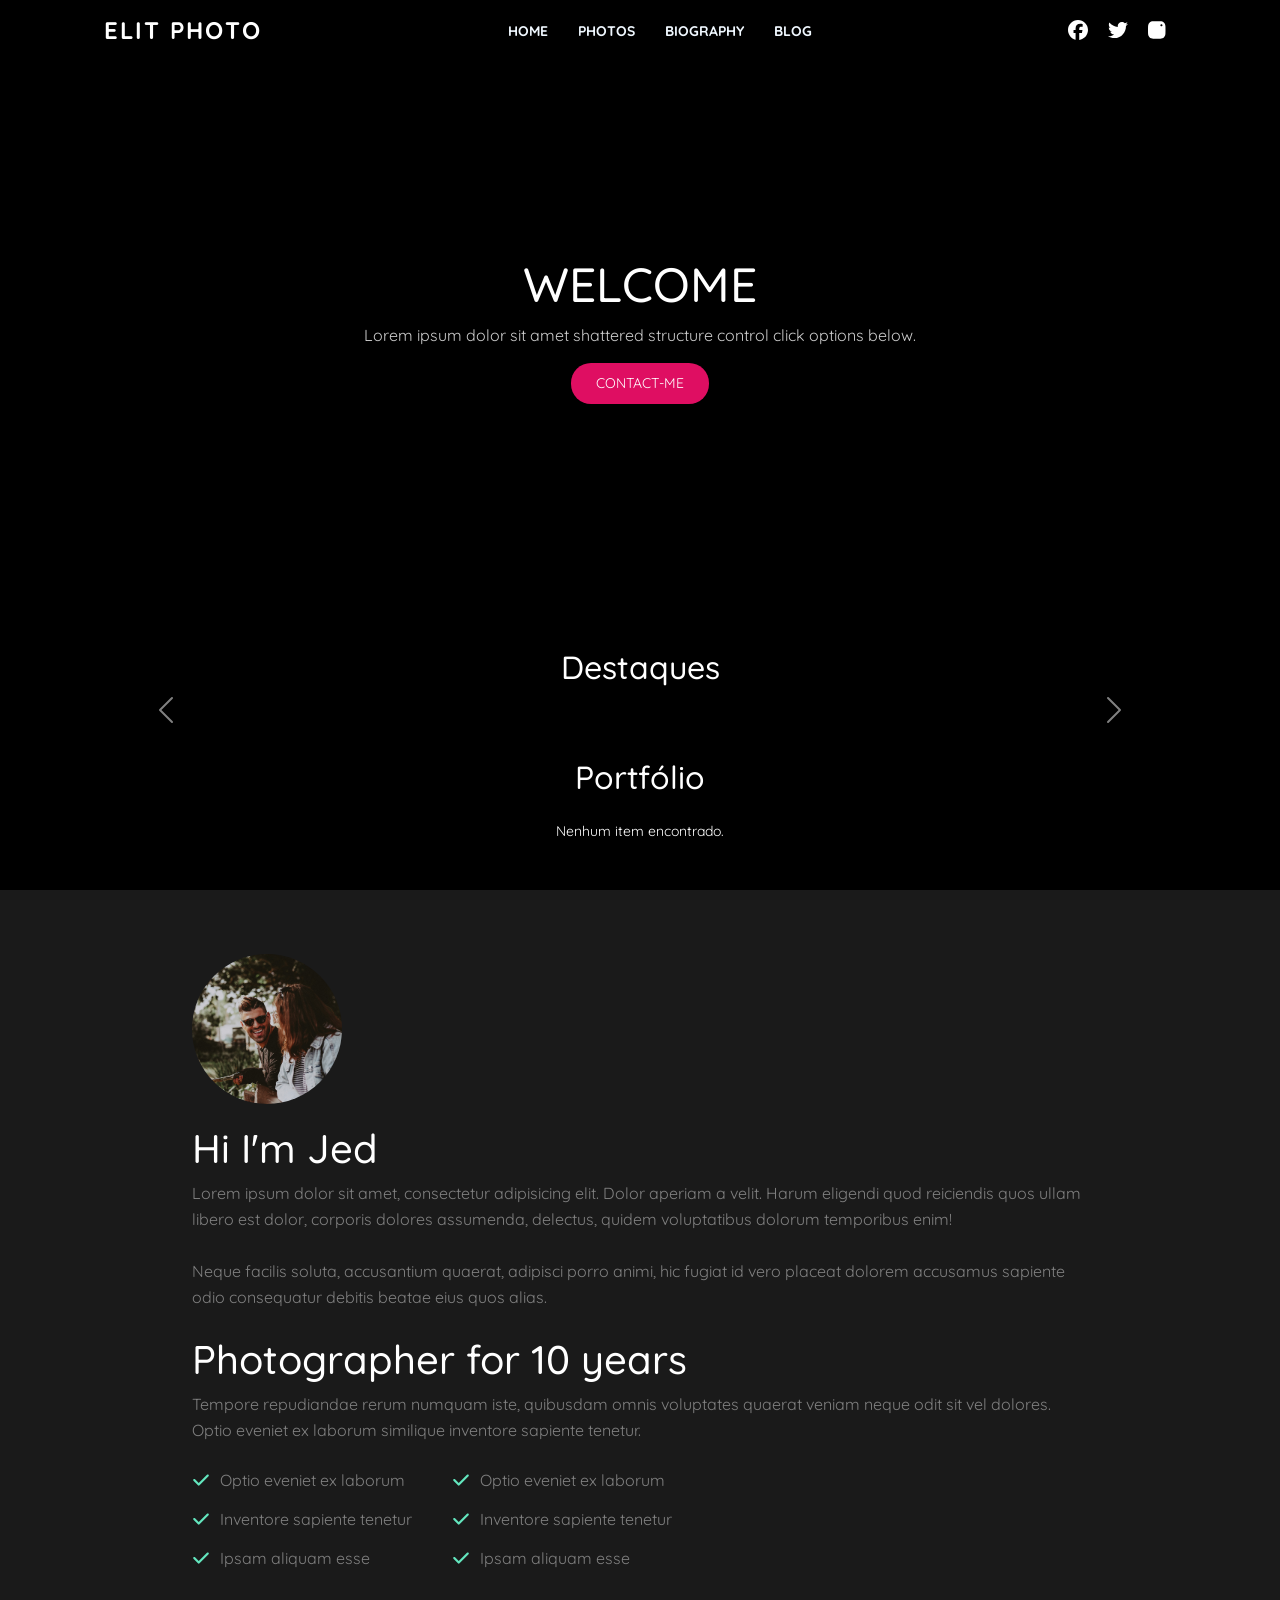
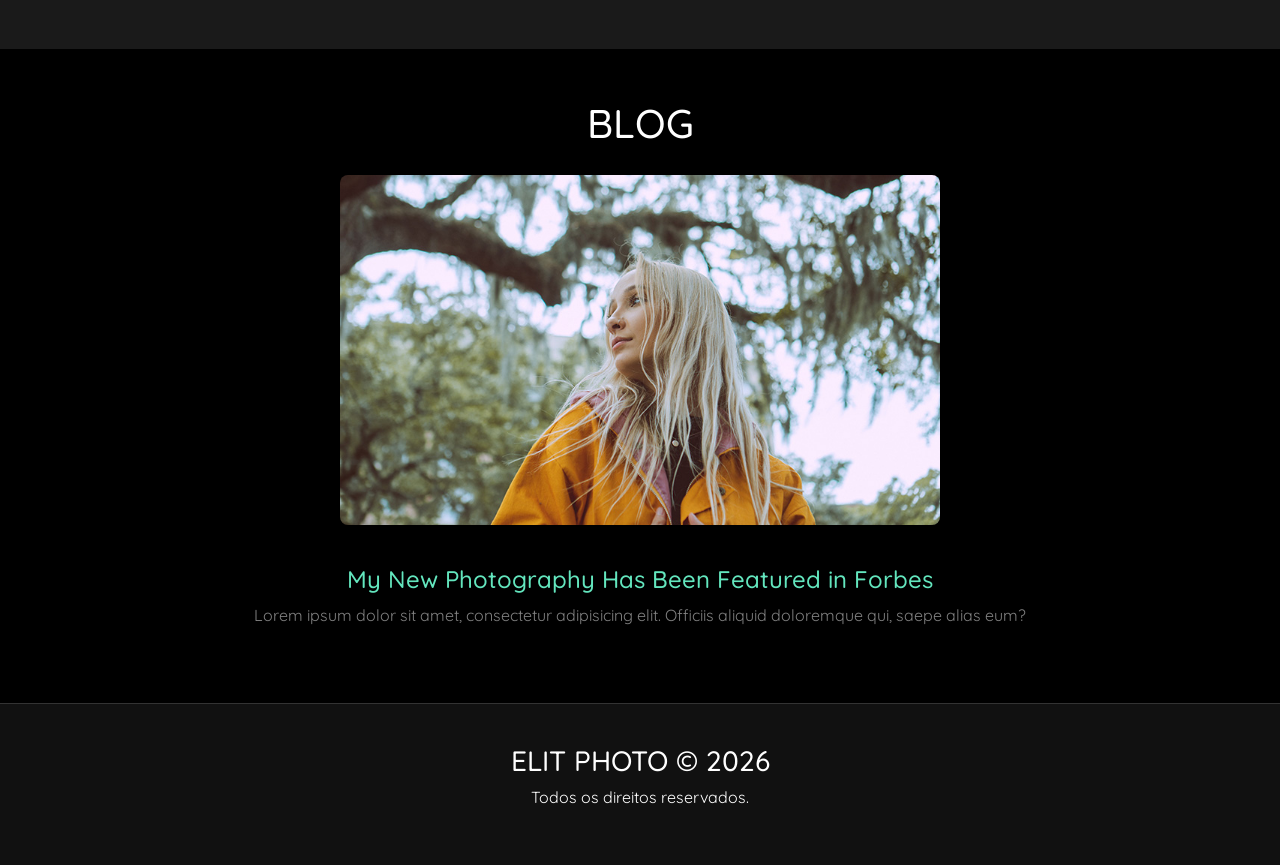
<file: index.html>
<!DOCTYPE html>
<html lang="pt-BR">

<head>
    <meta charset="UTF-8">
    <meta name="viewport" content="width=device-width, initial-scale=1.0">
    <title>ELIT PHOTO - Home</title>
    <link href="https://cdn.jsdelivr.net/npm/bootstrap@5.3.3/dist/css/bootstrap.min.css" rel="stylesheet">
    <link rel="stylesheet" href="site.css">
</head>

<body>
    <header>
        <div class="container">
            <div class="menu">
                <h4>ELIT PHOTO</h4>

                <ul class="menu-itens">
                    <li><a href="index.html">HOME</a></li>
                    <li><a href="#portfolio">PHOTOS</a></li>
                    <li><a href="#biografia">BIOGRAPHY</a></li>
                    <li><a href="#blog_top">BLOG</a></li>
                </ul>

                <div class="sociais-svg">
                    <svg xmlns="http://www.w3.org/2000/svg" viewBox="0 0 512 512">
                        <path fill="#ffffff" d="M512 256C512 114.6 397.4 0 256 0S0 114.6 0 256C0 376 82.7 476.8 194.2 504.5V334.2H141.4V256h52.8V222.3c0-87.1 39.4-127.5 125-127.5c16.2 0 44.2 3.2 55.7 6.4V172c-6-.6-16.5-1-29.6-1c-42 0-58.2 15.9-58.2 57.2V256h83.6l-14.4 78.2H287V510.1C413.8 494.8 512 386.9 512 256h0z" />
                    </svg>

                    <svg xmlns="http://www.w3.org/2000/svg" viewBox="0 0 512 512">
                        <path fill="#ffffff" d="M459.4 151.7c.3 4.5 .3 9.1 .3 13.6 0 138.7-105.6 298.6-298.6 298.6-59.5 0-114.7-17.2-161.1-47.1 8.4 1 16.6 1.3 25.3 1.3 49.1 0 94.2-16.6 130.3-44.8-46.1-1-84.8-31.2-98.1-72.8 6.5 1 13 1.6 19.8 1.6 9.4 0 18.8-1.3 27.6-3.6-48.1-9.7-84.1-52-84.1-103v-1.3c14 7.8 30.2 12.7 47.4 13.3-28.3-18.8-46.8-51-46.8-87.4 0-19.5 5.2-37.4 14.3-53 51.7 63.7 129.3 105.3 216.4 109.8-1.6-7.8-2.6-15.9-2.6-24 0-57.8 46.8-104.9 104.9-104.9 30.2 0 57.5 12.7 76.7 33.1 23.7-4.5 46.5-13.3 66.6-25.3-7.8 24.4-24.4 44.8-46.1 57.8 21.1-2.3 41.6-8.1 60.4-16.2-14.3 20.8-32.2 39.3-52.6 54.3z" />
                    </svg>

                    <svg xmlns="http://www.w3.org/2000/svg" viewBox="0 0 448 512">
                        <path fill="#ffffff" d="M224.1 141c-63.6 0-114.9 51.3-114.9 114.9s51.3 114.9 114.9 114.9S339 319.5 339 255.9 287.7 141 224.1 141zm0 189.6c-41.1 0-74.7-33.5-74.7-74.7s33.5-74.7 74.7-74.7 74.7 33.5 74.7 74.7-33.6 74.7-74.7 74.7zm146.4-194.3c0 14.9-12 26.8-26.8 26.8-14.9 0-26.8-12-26.8-26.8s12-26.8 26.8-26.8 26.8 12 26.8 26.8zm76.1 27.2c-1.7-35.9-9.9-67.7-36.2-93.9-26.2-26.2-58-34.4-93.9-36.2-37-2.1-147.9-2.1-184.9 0-35.8 1.7-67.6 9.9-93.9 36.1s-34.4 58-36.2 93.9c-2.1 37-2.1 147.9 0 184.9 1.7 35.9 9.9 67.7 36.2 93.9s58 34.4 93.9 36.2c37 2.1 147.9 2.1 184.9 0 35.9-1.7 67.7-9.9 93.9-36.2 26.2-26.2 34.4-58 36.2-93.9 2.1-37 2.1-147.8 0-184.8z" />
                    </svg>
                </div>
            </div>
        </div>
    </header>

    <main>
        <div id="welcome">
            <h1>welcome</h1>
            <p>Lorem ipsum dolor sit amet shattered structure control click options below.</p>
            <a href="#roda_pe" class="btncontato">Contact-me</a>
        </div>
        
        <div id="image"></div>

        <div class="container my-5">
            <h2 class="text-center mb-4 text-white">Destaques</h2>
            <div id="carrosselDestaques" class="carousel slide" data-bs-ride="carousel">
                <div class="carousel-inner" id="conteudo-carrossel">
                    </div>
                <button class="carousel-control-prev" type="button" data-bs-target="#carrosselDestaques" data-bs-slide="prev">
                    <span class="carousel-control-prev-icon"></span>
                </button>
                <button class="carousel-control-next" type="button" data-bs-target="#carrosselDestaques" data-bs-slide="next">
                    <span class="carousel-control-next-icon"></span>
                </button>
            </div>
        </div>

        <div id="portfolio" class="container my-5">
            <h2 class="text-center mb-4 text-white">Portfólio</h2>
            <div class="imagens row" id="grid-portfolio">
                </div>
        </div>

        <div id="biografia" class="biografia">
            <div id="jer">
                <img src="IMG_0009 (1).jpeg" alt="Jed" id="imagen4">
                <h1>Hi I'm Jed</h1>
                <p class="text6">Lorem ipsum dolor sit amet, consectetur adipisicing elit. Dolor aperiam a velit. Harum eligendi quod reiciendis quos ullam libero est dolor, corporis dolores assumenda, delectus, quidem voluptatibus dolorum temporibus enim! <br> <br>
                Neque facilis soluta, accusantium quaerat, adipisci porro animi, hic fugiat id vero placeat dolorem accusamus sapiente odio consequatur debitis beatae eius quos alias.</p>
                
                <h1>Photographer for 10 years</h1>
                <p class="text6">Tempore repudiandae rerum numquam iste, quibusdam omnis voluptates quaerat veniam neque odit sit vel dolores. Optio eveniet ex laborum similique inventore sapiente tenetur.</p>
            </div>

            <div class="listas">
                <div class="lista1">
                    <div>
                        <svg xmlns="http://www.w3.org/2000/svg" viewBox="0 0 448 512"><path fill="#63E6BE" d="M438.6 105.4c12.5 12.5 12.5 32.8 0 45.3l-256 256c-12.5 12.5-32.8 12.5-45.3 0l-128-128c-12.5-12.5-12.5-32.8 0-45.3s32.8-12.5 45.3 0L160 338.7 393.4 105.4c12.5-12.5 32.8-12.5 45.3 0z" /></svg>
                        <p class="item">Optio eveniet ex laborum</p>
                    </div>
                    <div>
                        <svg xmlns="http://www.w3.org/2000/svg" viewBox="0 0 448 512"><path fill="#63E6BE" d="M438.6 105.4c12.5 12.5 12.5 32.8 0 45.3l-256 256c-12.5 12.5-32.8 12.5-45.3 0l-128-128c-12.5-12.5-12.5-32.8 0-45.3s32.8-12.5 45.3 0L160 338.7 393.4 105.4c12.5-12.5 32.8-12.5 45.3 0z" /></svg>
                        <p class="item">Inventore sapiente tenetur</p>
                    </div>
                    <div>
                        <svg xmlns="http://www.w3.org/2000/svg" viewBox="0 0 448 512"><path fill="#63E6BE" d="M438.6 105.4c12.5 12.5 12.5 32.8 0 45.3l-256 256c-12.5 12.5-32.8 12.5-45.3 0l-128-128c-12.5-12.5-12.5-32.8 0-45.3s32.8-12.5 45.3 0L160 338.7 393.4 105.4c12.5-12.5 32.8-12.5 45.3 0z" /></svg>
                        <p class="item">Ipsam aliquam esse</p>
                    </div>
                </div>

                <div class="lista2">
                    <div>
                        <svg xmlns="http://www.w3.org/2000/svg" viewBox="0 0 448 512"><path fill="#63E6BE" d="M438.6 105.4c12.5 12.5 12.5 32.8 0 45.3l-256 256c-12.5 12.5-32.8 12.5-45.3 0l-128-128c-12.5-12.5-12.5-32.8 0-45.3s32.8-12.5 45.3 0L160 338.7 393.4 105.4c12.5-12.5 32.8-12.5 45.3 0z" /></svg>
                        <p class="item">Optio eveniet ex laborum</p>
                    </div>
                    <div>
                        <svg xmlns="http://www.w3.org/2000/svg" viewBox="0 0 448 512"><path fill="#63E6BE" d="M438.6 105.4c12.5 12.5 12.5 32.8 0 45.3l-256 256c-12.5 12.5-32.8 12.5-45.3 0l-128-128c-12.5-12.5-12.5-32.8 0-45.3s32.8-12.5 45.3 0L160 338.7 393.4 105.4c12.5-12.5 32.8-12.5 45.3 0z" /></svg>
                        <p class="item">Inventore sapiente tenetur</p>
                    </div>
                    <div>
                        <svg xmlns="http://www.w3.org/2000/svg" viewBox="0 0 448 512"><path fill="#63E6BE" d="M438.6 105.4c12.5 12.5 12.5 32.8 0 45.3l-256 256c-12.5 12.5-32.8 12.5-45.3 0l-128-128c-12.5-12.5-12.5-32.8 0-45.3s32.8-12.5 45.3 0L160 338.7 393.4 105.4c12.5-12.5 32.8-12.5 45.3 0z" /></svg>
                        <p class="item">Ipsam aliquam esse</p>
                    </div>
                </div>
            </div>
        </div>

        <div><h1 id="blog_top">BLOG</h1></div>
        <div class="text-center"><img src="IMG_0011.jpeg" class="img_baixa" alt="Blog"></div>
        
        <div class="blog">
            <div id="espaco_div">
                <div id="texto_menor">
                    <h1>My New Photography Has Been Featured in Forbes</h1>
                    <p class="text6">Lorem ipsum dolor sit amet, consectetur adipisicing elit. Officiis aliquid doloremque qui, saepe alias eum?</p>
                </div>
            </div>
        </div>

        <div id="roda_pe">
            <div class="text-center text-white">
                <h3>ELIT PHOTO © 2026</h3>
                <p>Todos os direitos reservados.</p>
            </div>
        </div>
    </main>

    <script src="https://cdn.jsdelivr.net/npm/bootstrap@5.3.3/dist/js/bootstrap.bundle.min.js"></script>
    <script src="app.js"></script>
</body>
</html>
</file>
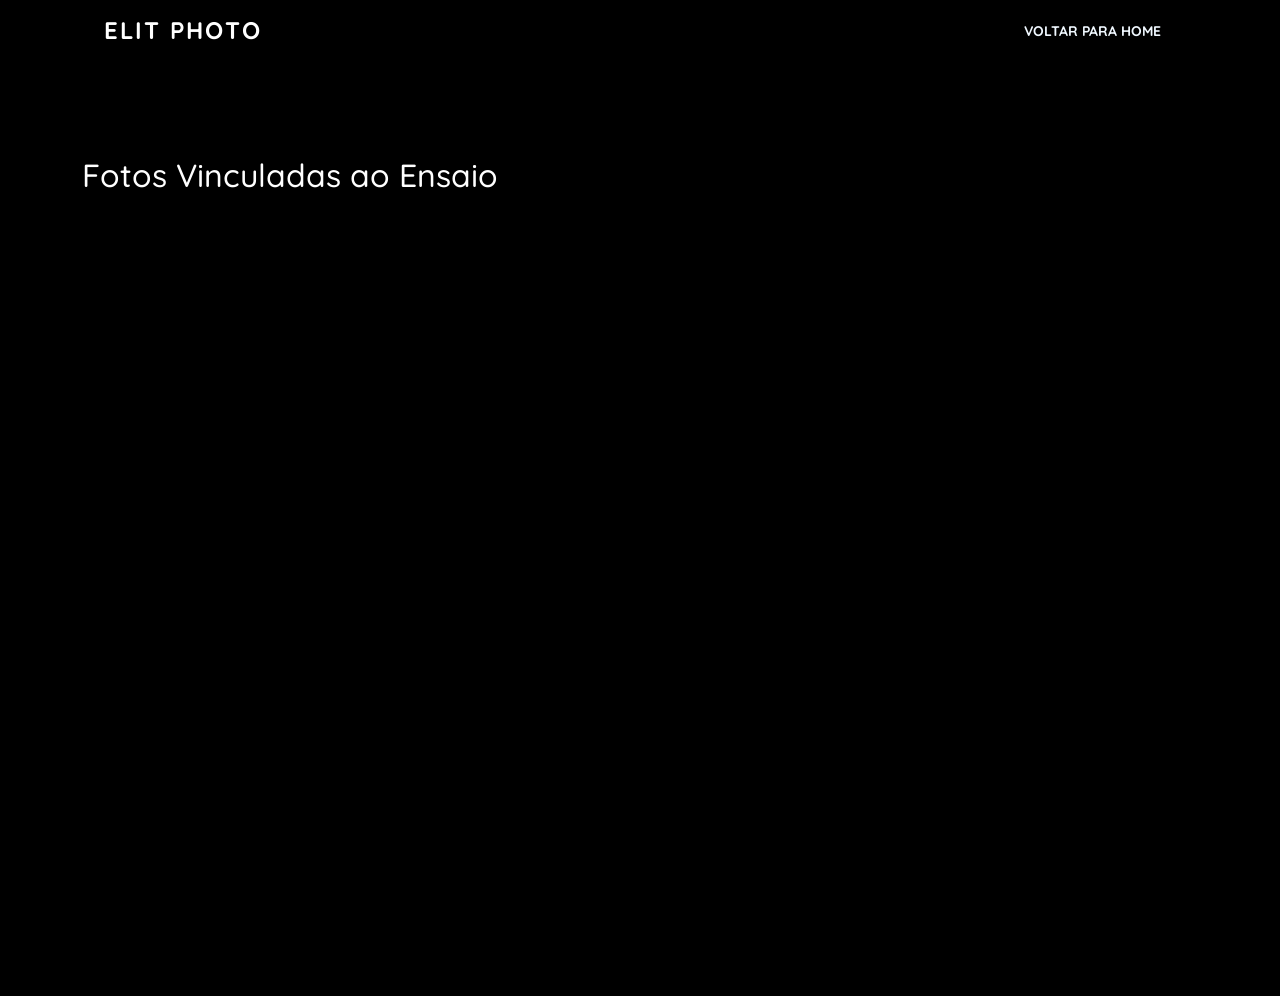
<file: index2.html>
<!DOCTYPE html>
<html lang="pt-BR">

<head>
    <meta charset="UTF-8">
    <meta name="viewport" content="width=device-width, initial-scale=1.0">
    <title>ELIT PHOTO - Detalhes do Trabalho</title>
    <link href="https://cdn.jsdelivr.net/npm/bootstrap@5.3.3/dist/css/bootstrap.min.css" rel="stylesheet">
    <link rel="stylesheet" href="site.css">
</head>

<body>
    <header>
        <div class="container">
            <div class="menu">
                <h4>ELIT PHOTO</h4>
                <ul class="menu-itens">
                    <li><a href="index.html">VOLTAR PARA HOME</a></li>
                </ul>
            </div>
        </div>
    </header>

    <main class="container my-5 text-white">
        <section id="bloco-info-geral" class="row mb-5">
            </section>

        <section id="bloco-fotos-vinculadas">
            <h2 class="mb-4">Fotos Vinculadas ao Ensaio</h2>
            <div class="row" id="grid-fotos-vinculadas">
                </div>
        </section>
    </main>

    <script src="https://cdn.jsdelivr.net/npm/bootstrap@5.3.3/dist/js/bootstrap.bundle.min.js"></script>
    <script src="app.js"></script>
</body>

</html>
</file>
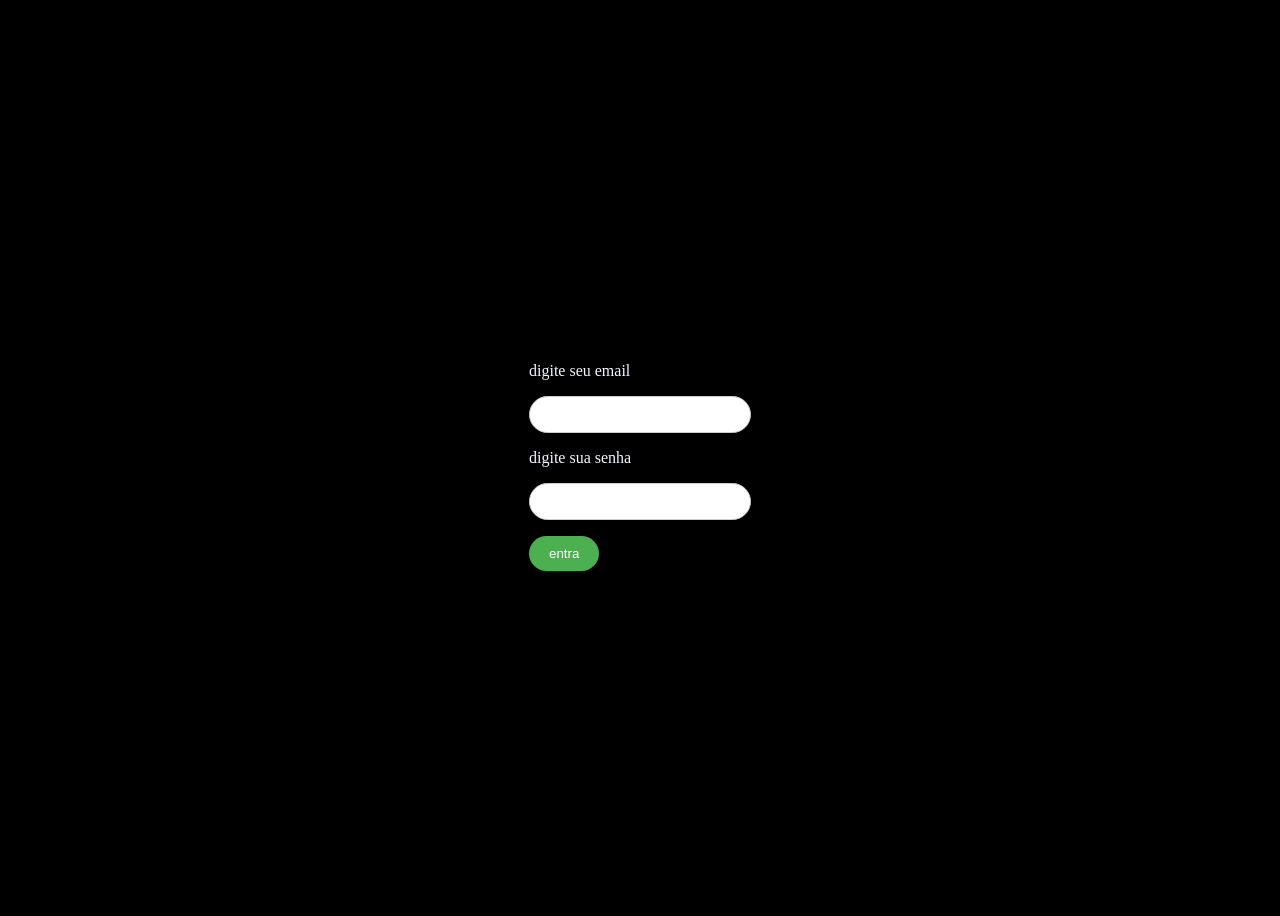
<file: inicial.html>
<!DOCTYPE html>
<html lang="pt-BR">
<head>
    <meta charset="UTF-8">
    <link rel="stylesheet" href="site2.css">
    <meta name="viewport" content="width=device-width, initial-scale=1.0">
    <title>inicial</title>
</head>
<body>
    <div id="div1">
        <form action="index.html">
        <p>digite seu email</p>
        <p><input type="text" class="texto1"> </p>
        <p>digite sua senha</p>
        <p><input type="password"></p>
        <button><a href="index.html"></a> entra</button>
        </form>
    </div>

    
</body>
</html>
</file>
<file: site.css>
@import url('https://fonts.googleapis.com/css2?family=Quicksand:wght=300..700&display=swap');

* {
    margin: 0;
    box-sizing: border-box;
    font-family: "Quicksand", sans-serif;
}

body {
    background-color: black;
    color: white;
}

header {
    background-color: black;
    width: 100%;              
    height: 60px;             
    position: fixed;           
    top: 0;
    left: 0;
    z-index: 1000;            
    display: flex;
    align-items: center;
}

.menu {
    width: 100%;
    display: flex;
    justify-content: space-between; 
    align-items: center;
    padding: 0 2%;
}

.menu h4 {
    color: white;
    margin: 0;
    font-weight: bold;
    letter-spacing: 2px;
}

.menu-itens {
    display: flex;
    list-style: none;
    margin: 0;
    padding: 0;
}

.menu-itens li {
    margin: 0 15px;
}

.menu-itens a {
    color: aliceblue;
    text-decoration: none;
    font-weight: bold;
    font-size: 14px;
    transition: color 0.3s;
}

.menu-itens a:hover {
    color: #df0e62;
}

.sociais-svg {
    display: flex;
    align-items: center;
}

header svg {
    height: 20px;
    margin: 0 10px;
    fill: rgb(204, 159, 159);
    transition: fill 0.3s;
}

header svg:hover {
    fill: #df0e62;
}

main {
    padding-top: 60px; 
    width: 100%;
    min-height: 100vh;
}

#welcome {
    height: 60vh;
    display: flex;
    justify-content: center;
    align-items: center;
    text-align: center;
    flex-direction: column;
    backdrop-filter: brightness(50%);
    color: white;
}

#welcome h1 {
    font-size: 48px;
    text-transform: uppercase;
    margin-bottom: 10px;
}

#welcome p {
    width: 80%;
    color: #cccccc;
}


.carousel-item img {
    height: 480px;
    object-fit: cover;
    border-radius: 8px;
}

.carousel-caption {
    background: rgba(0, 0, 0, 0.75);
    border-radius: 8px;
    padding: 15px;
}

.imagens .card-trabalho {
    margin-bottom: 30px;
}

.imagens .card-conteudo {
    background-color: #1a1a1a;
    border-radius: 8px;
    overflow: hidden;
    height: 100%;
    border: 1px solid #333;
}

.imagens img {
    width: 100%;
    height: 300px;
    object-fit: cover;
    display: block;
    transition: 0.3s;
}

.imagens img:hover {
    filter: brightness(50%);
    transform: scale(1.03);
}

.imagens .card-corpo {
    padding: 15px;
}

.imagens h3 {
    font-size: 18px;
    margin: 10px 0 5px 0;
    color: #ffffff;
}

.imagens p {
    font-size: 14px;
    color: #808080;
    margin: 0;
}

/* BIOGRAFIA */
.biografia {
    background-color: #1a1a1a;
    width: 100%;
    padding: 5% 15%;
}

#imagen4 {
    display: block;
    width: 150px;
    height: 150px;
    border-radius: 50%;
    object-fit: cover;
    margin-bottom: 20px;
}

.text6 {
    color: #808080;
    line-height: 26px;
    margin-bottom: 25px;
}

.listas {
    display: flex;
    gap: 40px;
}

.lista1 div, .lista2 div {
    display: flex;
    align-items: center;
    margin-bottom: 15px;
}

.listas svg {
    width: 18px;
    height: 18px;
    margin-right: 10px;
}

.item {
    color: #808080;
    margin: 0;
}


#blog_top {
    text-align: center;
    padding-top: 50px;
    padding-bottom: 20px;
}

.img_baixa {
    width: 100%;
    max-width: 600px;
    height: 350px;
    object-fit: cover;
    border-radius: 8px;
}

.blog {
    color: white;
    padding-bottom: 50px;
}

#texto_menor {
    text-align: center;
    margin-top: 20px;
}

#texto_menor h1 {
    font-size: 24px;
    color: #63E6BE;
}

#espaco_div {
    padding-top: 20px;
}

#roda_pe {
    width: 100%;
    padding: 40px 0;
    background-color: #111111;
    border-top: 1px solid #333;
}

.btncontato {
    background-color: #df0e62;
    color: white;
    text-decoration: none;
    text-transform: uppercase;
    padding: 10px 25px;
    border-radius: 20px;
    font-size: 14px;
    display: inline-block;
    transition:  0.3s;
}

.btncontato:hover {
    background-color: #b00b4e;
    color: white;
}


.detalhe-foto-principal {
    width: 100%;
    max-height: 450px;
    object-fit: cover;
    border-radius: 8px;
}

.info-detalhe-bloco {
    background-color: #111111;
    padding: 30px;
    border-radius: 8px;
    border-left: 5px solid #df0e62;
}

.foto-secundaria-box {
    background-color: #222222;
    padding: 10px;
    border-radius: 6px;
    text-align: center;
    margin-bottom: 20px;
}

.foto-secundaria-box img {
    width: 100%;
    height: 200px;
    object-fit: cover;
    border-radius: 4px;
    margin-bottom: 10px;
}


@media (max-width: 768px) {
    .menu {
        flex-direction: column;
        gap: 10px;
    }
    .listas {
        flex-direction: column;
        gap: 10px;
    }
    .biografia {
        padding: 5% 5%;
    }
}
</file>
<file: site2.css>
body{
    background-color: black;
}
.div1{
    justify-content: center;
    align-items: center;
}

    body {

      display: flex;
      justify-content: center; /* centraliza horizontal */
      align-items: center;     /* centraliza vertical */
      height: 100vh;
    }
    p{
        color: aliceblue;
    }
    input {
      padding: 10px;
      border-radius: 20px; /* borda redonda */
      border: 1px solid #ccc;
      outline: none;
      width: 200px;
    }
     button {
      padding: 10px 20px;
      border-radius: 20px; /* borda redonda */
      border: none;
      background-color: #4CAF50; /* cor do botão */
      color: white;
      cursor: pointer;
    }
     button:hover {
      background-color: #45a049; /* efeito ao passar o mouse */
    }
</file>
